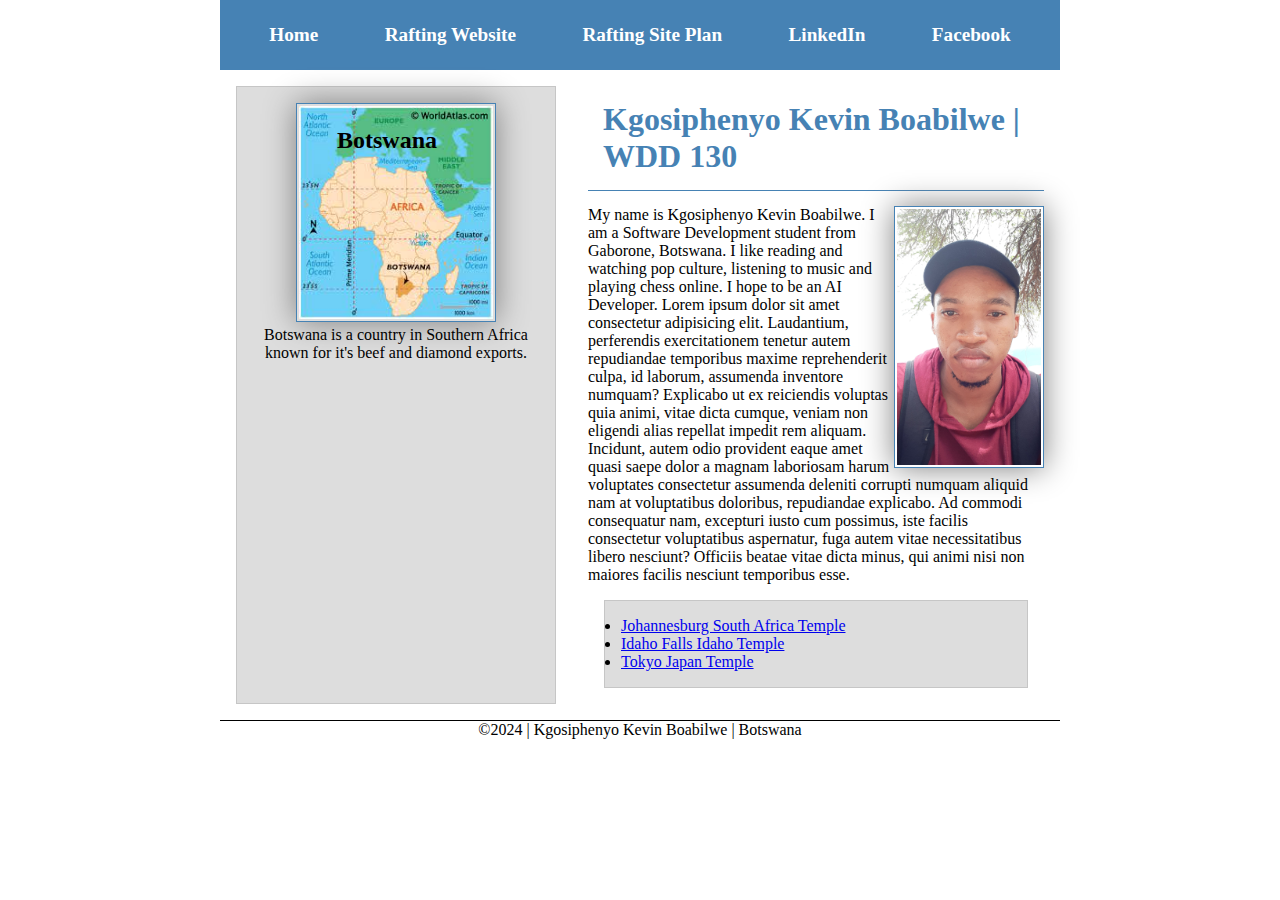
<file: index.html>
<!DOCTYPE html>
<html lang="en-US">
    <head>
        <meta charset="utf-8">
        <meta name="viewport" content="width=device-width,initial-scale1.0">
        <title>Kgosiphenyo Kevin Boabilwe | WDD 130</title>
        <meta name="description" content="Kgosiphenyo K. Boabilwe, WDD130 Student, BYUI">
        <meta name="author" content="Kgosiphenyo Kevin Boabilwe">
        <link rel="stylesheet" href="styles/styles.css">
    </head>
    <body>
        <header>
            <nav>
                <a href="#">Home</a>
                <a href="wwr/">Rafting Website</a>
                <a href="wwr/site-plan-rafting.html" target="_blank">Rafting Site Plan</a>
                <a href="https://www.linkedin.com/in/kevin-kgosiphenyo-boabilwe-739336278/" target="_blank">LinkedIn</a>
                <a href="https://www.facebook.com" target="_blank">Facebook</a>
            </nav>
        </header>
        <div class="grid">
            <main>
                <h1>Kgosiphenyo Kevin Boabilwe | WDD 130</h1>
                <img src="images/profile.jpg" alt="Profile picture of Kgosiphenyo Kevin Boabilwe" width="200">
                <p>My name is Kgosiphenyo Kevin Boabilwe. I am a Software Development student from Gaborone, Botswana. I like reading and watching pop culture, listening to music and playing chess online. I hope to be an AI Developer. Lorem ipsum dolor sit amet consectetur adipisicing elit. Laudantium, perferendis exercitationem tenetur autem repudiandae temporibus maxime reprehenderit culpa, id laborum, assumenda inventore numquam? Explicabo ut ex reiciendis voluptas quia animi, vitae dicta cumque, veniam non eligendi alias repellat impedit rem aliquam. Incidunt, autem odio provident eaque amet quasi saepe dolor a magnam laboriosam harum voluptates consectetur assumenda deleniti corrupti numquam aliquid nam at voluptatibus doloribus, repudiandae explicabo. Ad commodi consequatur nam, excepturi iusto cum possimus, iste facilis consectetur voluptatibus aspernatur, fuga autem vitae necessitatibus libero nesciunt? Officiis beatae vitae dicta minus, qui animi nisi non maiores facilis nesciunt temporibus esse.</p>
                <ul class="box">
                    <li><a href="https://www.churchofjesuschrist.org/temples/details/johannesburg-south-africa-temple?lang=eng" target="_blank">Johannesburg South Africa Temple</a></li>
                    <li><a href="https://www.churchofjesuschrist.org/temples/details/idaho-falls-idaho-temple?lang=eng" target="_blank">Idaho Falls Idaho Temple</a></li>
                    <li><a href="https://www.churchofjesuschrist.org/temples/details/tokyo-japan-temple?lang=eng" target="_blank">Tokyo Japan Temple</a></li>
                </ul>
            </main>
            <aside class="box">
                <h2>Botswana</h2>
                <img src="[data-uri]" alt="Map with Botswana highlighted">
                <p>Botswana is a country in Southern Africa known for it's beef and diamond exports.</p>
            </aside>
        </div>
        <footer>
            <p>&copy;2024 | Kgosiphenyo Kevin Boabilwe | Botswana</p>
        </footer>
    </body>
    <!--25/01/24-->
</html>
</file>
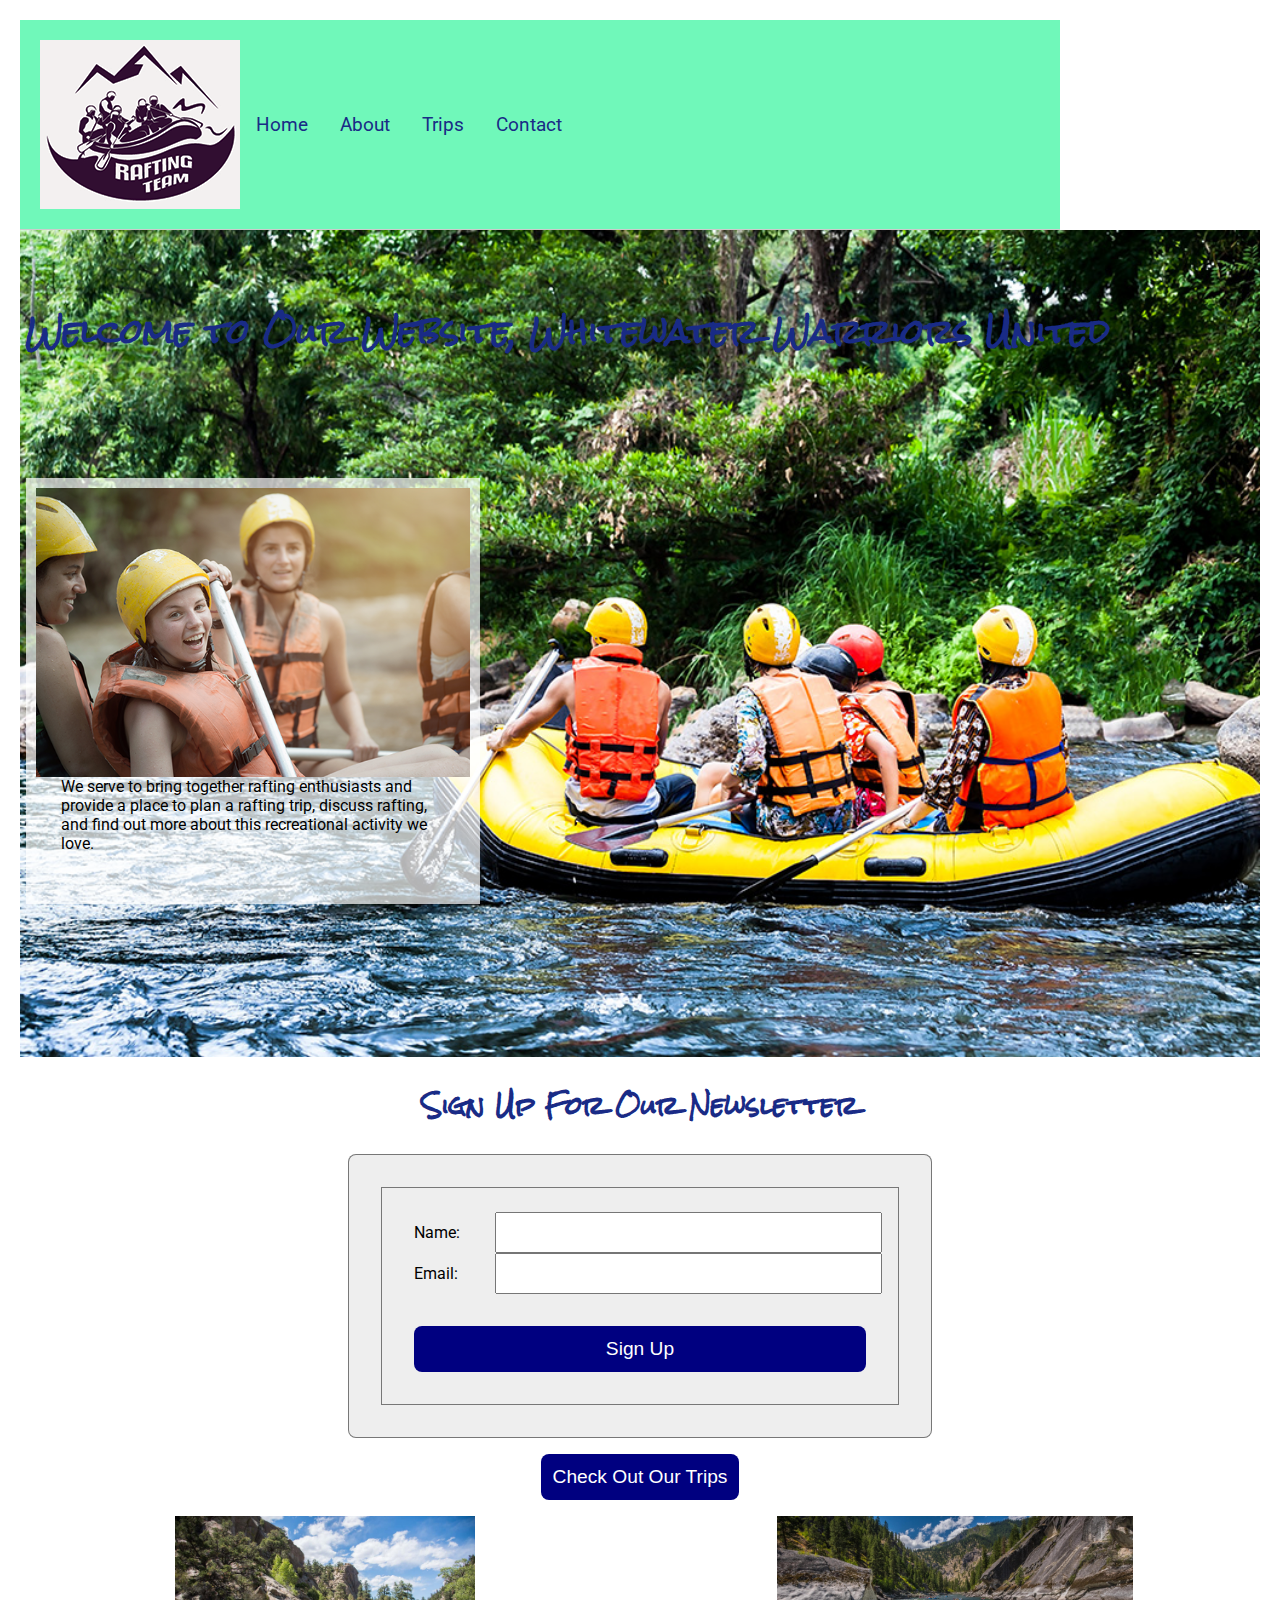
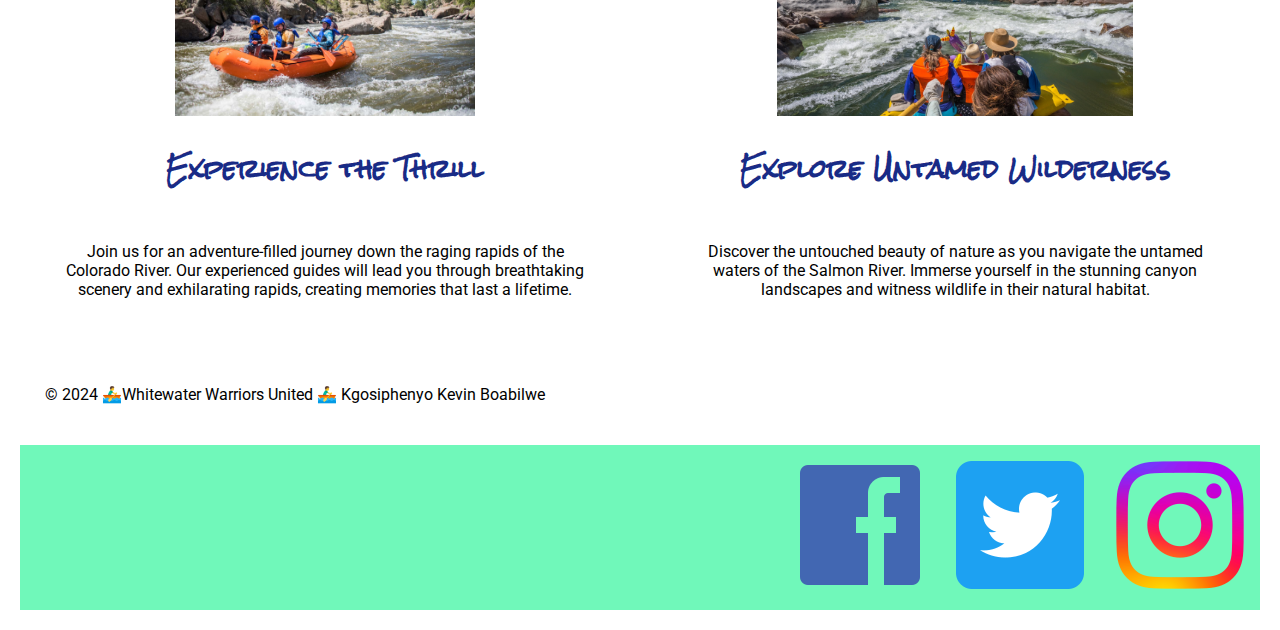
<file: wwr/index.html>
<!DOCTYPE html>
<html lang="en-US">
    <head>
        <meta charset="utf-8">
        <meta name="viewport" content="width=device-width,initial-scale1">
        <meta name="description" content="Home Page">
        <meta name="author" content="Kgosiphenyo Kevin Boabilwe">
        <title>Home | Whitewater Warriors United</title>
        <link rel="stylesheet" href="styles/rafting.css">
    </head>
    <body>
        <header>
            <img src="images/logo.png" alt="Rafting Site Logo">
            <nav>
                <a href="http://127.0.0.1:5500/wwr/index.html">Home</a>
                <a href="http://127.0.0.1:5500/wwr/about.html">About</a>
                <a href="http://127.0.0.1:5500/wwr/trips.html">Trips</a>
                <a href="http://127.0.0.1:5500/wwr/contact.html">Contact</a>
            </nav>
        </header>
        <main>
            <div class="hero">
                <img src="images/hero.jpg" alt="banner">
                <h1>Welcome to Our Website, Whitewater Warriors United</h1>
                <article>
                    <img src="images/happy-client.png" alt="Picture of a happy client">
                    <p>We serve to bring together rafting enthusiasts and provide a place to plan a rafting trip, discuss rafting, and find out more about this recreational activity we love.</p>
                </article>
            </div>
            <h2>Sign Up For Our Newsletter</h2>
            <form>
                <fieldset>
                    <div class="form-item column1">
                        <label for="username">Name: </label>
                        <input type="text" id="username" name="username">
                        <label for="useremail">Email: </label>
                        <input type="email" id="useremail" name="useremail">
                    </div>
                    <button type="submit">Sign Up</button>
                </fieldset>
            </form>
            <div class="container">
                <button onclick="window.location.href='http://127.0.0.1:5500/wwr/trips.html'">Check Out Our Trips</button>
            </div>
            <div class="grid-container">
                <div class="grid-item">
                    <img src="images/colorado.jpeg" alt="White water rafting">
                    <div class="content">
                        <h2>Experience the Thrill</h2>
                        <p>Join us for an adventure-filled journey down the raging rapids of the Colorado River. Our experienced guides will lead you through breathtaking scenery and exhilarating rapids, creating memories that last a lifetime.</p>
                    </div>
                </div>
                <div class="grid-item">
                    <img src="images/salmon.jpg" alt="White water rafting 2">
                    <div class="content">
                        <h2>Explore Untamed Wilderness</h2>
                        <p>Discover the untouched beauty of nature as you navigate the untamed waters of the Salmon River. Immerse yourself in the stunning canyon landscapes and witness wildlife in their natural habitat.</p>
                    </div>
                </div>
            </div>
            
        </main>
        <footer>
            <p>&copy; 2024
                🚣‍♂️Whitewater Warriors United
                🚣‍♂️ Kgosiphenyo Kevin Boabilwe
            </p>
            <nav class="social links">
                <a href="https://www.facebook.com">
                    <img src="images/facebook.png" alt="Facebook">
                </a>
                <a href="https://www.twitter.com">
                    <img src="images/twitter.png" alt="Twitter">
                </a>
                <a href="https://www.instagram.com">
                    <img src="images/instagram.png" alt="Instagram">
                </a>
            </nav>
        </footer>
    </body>
</html>
</file>
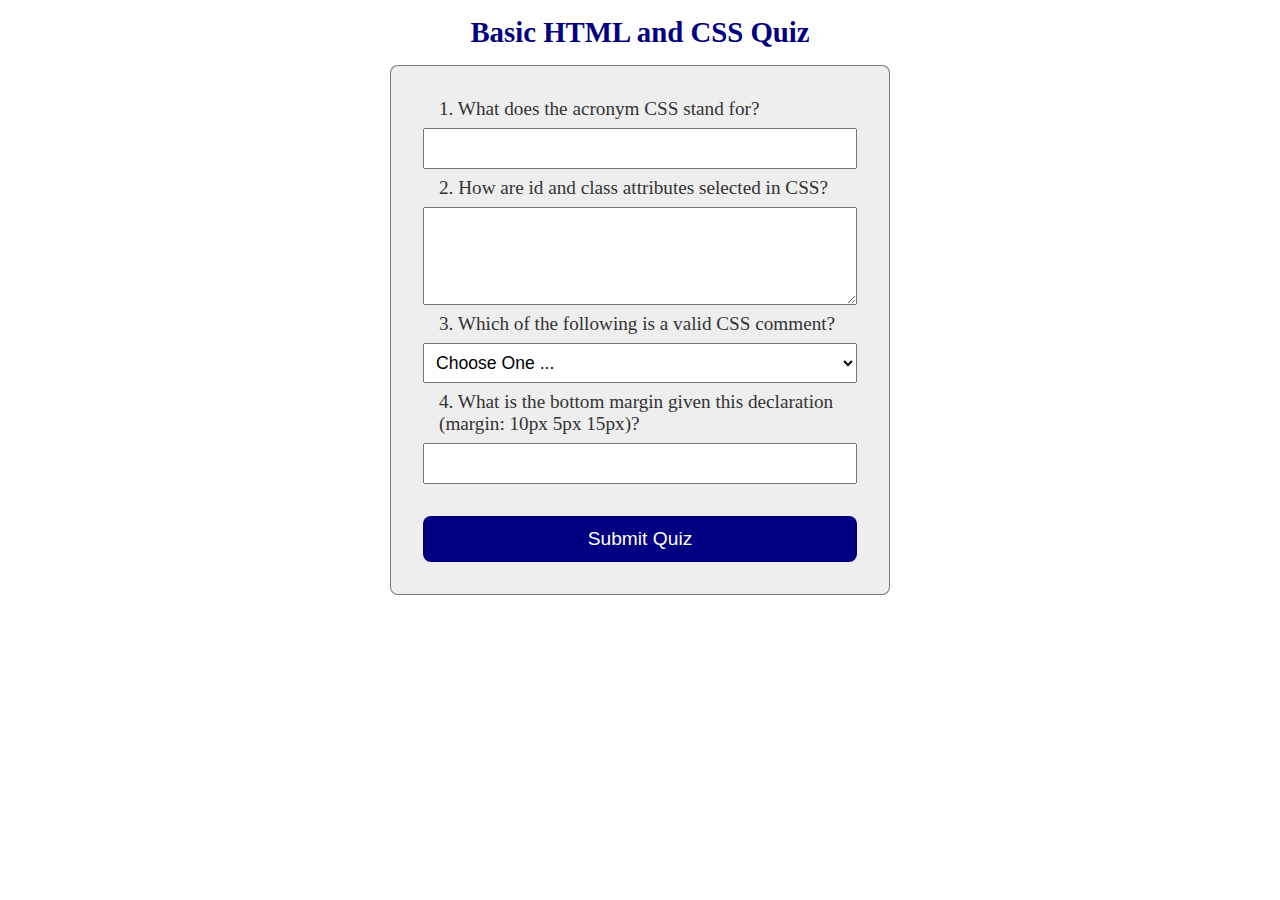
<file: quiz.html>
<!DOCTYPE html>
<html lang="en-US">
    <head>
        <meta charset="utf-8">
        <meta name="viewport" content="width=device-width, initial-scale=1">
        <title>Quiz Form Page</title>
        <meta name="description" content="week05 basic quiz page">
        <meta name="author" content="Kgosiphenyo Kevin Boabilwe">
        <link rel="stylesheet" href="styles/quiz.css">
    </head>
    <body>
        <header>
            <h1>Basic HTML and CSS Quiz</h1>
        </header>
        <main>
            <form>
                <fieldset>
                        <label for="q1">1. What does the acronym CSS stand for?</label>
                        <input type="text" id="q1" name="q1">
                        <label for="q2">2. How are id and class attributes selected in CSS?</label>
                        <textarea id="q2" name="q2" rows="4"></textarea>
                        <label for="q3">3. Which of the following is a valid CSS comment?</label>
                        <select id="q3" name="q3">
                            <option value="">Choose One ...</option>
                            <option value="">/* This is a CSS comment */</option>
                            <option value="">!-- This is a CSS comment --</option>
                            <option value="">#This is a CSS comment</option>
                        </select>
                        <label for="q4">4. What is the bottom margin given this declaration (margin: 10px 5px 15px)?</label>
                        <input type="number" name="q4" id="q4">
                </fieldset>
                <button type="submit">Submit Quiz</button>
            </form>
        </main>
    </body>
</html>
</file>
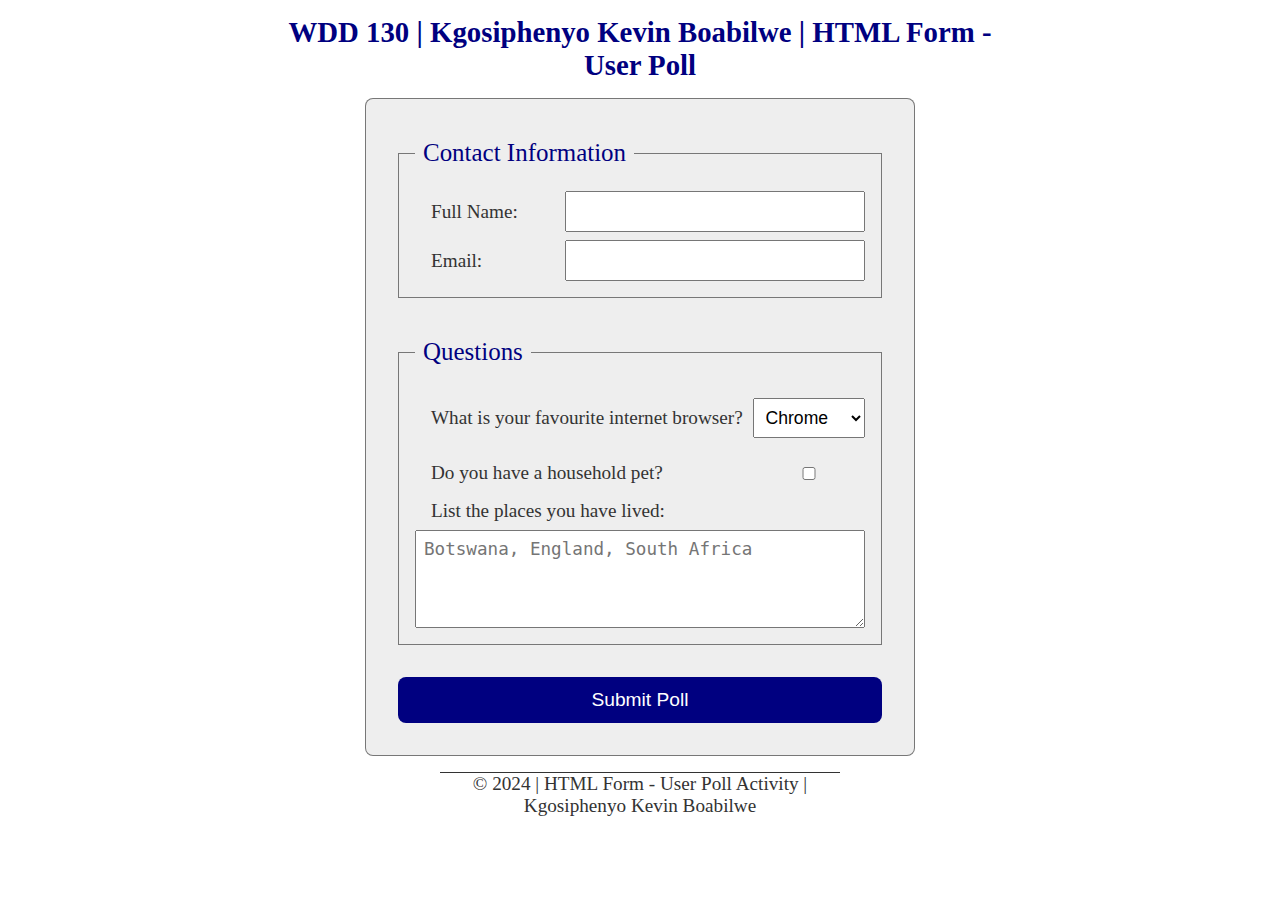
<file: week05/poll-form.html>
<!DOCTYPE html>
<html lang="en-US">
    <head>
        <meta charset="utf-8">
        <meta name="viewport" content="width=device-width, initial-scale=1">
        <title>WDD 130 | HTML - User Poll</title>
        <link rel="stylesheet" href="styles/poll-form.css">
    </head>
    <body>
        <header>
            <h1>WDD 130 | Kgosiphenyo Kevin Boabilwe | HTML Form - User Poll</h1>
        </header>
        <main>
            <form>
                <fieldset>
                    <legend>Contact Information</legend>
                    <div class="form-item column2">
                        <label for="fullname">Full Name:</label>
                        <input type="text" id="fullname" name="fullname">
                    </div>
                    <div class="form-item column2">
                        <label for="useremail">Email:</label>
                        <input type="email" id="useremail" name="useremail">
                    </div>
                </fieldset>
                <fieldset>
                    <legend>Questions</legend>
                    <div class="form-item column1">
                        <label for="browser">What is your favourite internet browser?</label>
                        <select id="browser" name="browser">
                            <option value="chrome">Chrome</option>
                            <option value="firefox">Firefox</option>
                            <option value="edge">Edge</option>
                            <option value="other">Other</option>
                        </select>
                    </div>
                    <div class="form-item column1">
                        <label for="pet">Do you have a household pet?</label>
                        <input type="checkbox" id="pet" name="pet">
                    </div>
                    <label for="feedback">List the places you have lived:</label>
                    <textarea id="feedback" name="feedback" rows="4" placeholder="Botswana, England, South Africa"></textarea>
                </fieldset>
                <button type="submit">Submit Poll</button>
            </form>
        </main>
        <footer>
            <p>&copy; 2024 | HTML Form - User Poll Activity | Kgosiphenyo Kevin Boabilwe</p>
        </footer>
    </body>
</html>
</file>
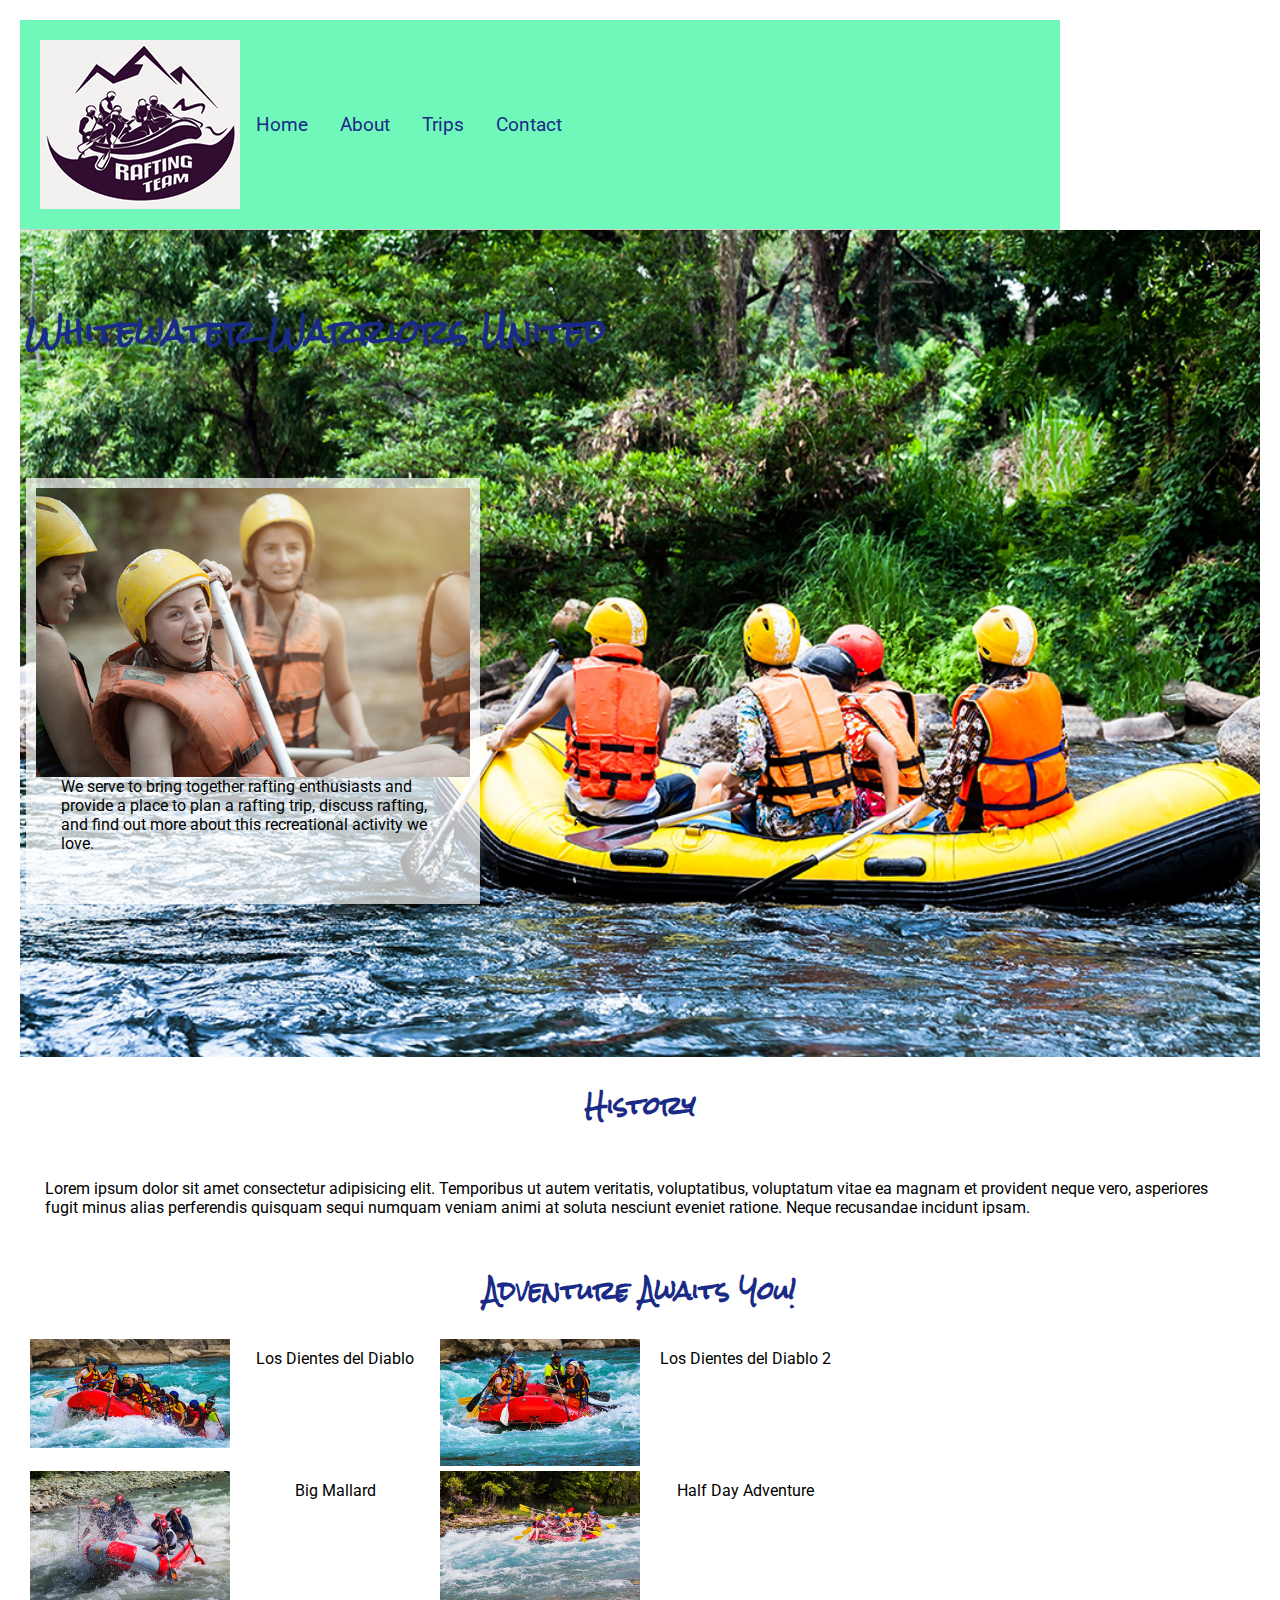
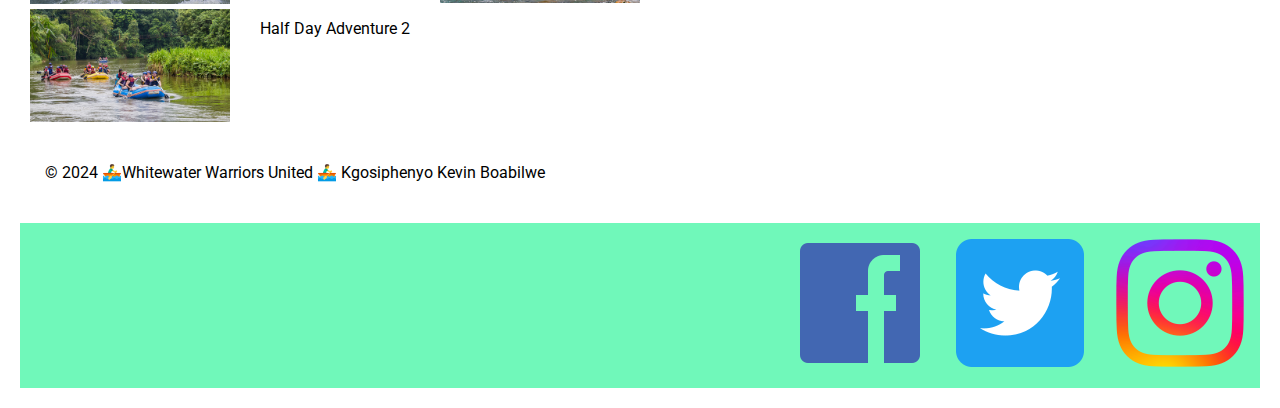
<file: wwr/about.html>
<!DOCTYPE html>
<html lang="en-US">
    <head>
        <meta charset="utf-8">
        <meta name="viewport" content="width=device-width,initial-scale1">
        <meta name="description" content="About Us Page">
        <meta name="author" content="Kgosiphenyo Kevin Boabilwe">
        <title>About Us | Whitewater Warriors United</title>
        <link rel="stylesheet" href="styles/rafting.css">
    </head>
    <body>
        <header>
            <img src="images/logo.png" alt="Rafting Site Logo">
            <nav>
                <a href="http://127.0.0.1:5500/wwr/index.html">Home</a>
                <a href="http://127.0.0.1:5500/wwr/about.html">About</a>
                <a href="http://127.0.0.1:5500/wwr/trips.html">Trips</a>
                <a href="http://127.0.0.1:5500/wwr/contact.html">Contact</a>
            </nav>
        </header>
        <main>
            <div class="hero">
                <img src="images/hero.jpg" alt="banner">
                <h1>Whitewater Warriors United</h1>
                <article>
                    <img src="images/happy-client.png" alt="Picture of a happy client">
                    <p>We serve to bring together rafting enthusiasts and provide a place to plan a rafting trip, discuss rafting, and find out more about this recreational activity we love.</p>
                </article>
            </div>
            <section>
                <h2>History</h2>
                <p>Lorem ipsum dolor sit amet consectetur adipisicing elit. Temporibus ut autem veritatis, voluptatibus, voluptatum vitae ea magnam et provident neque vero, asperiores fugit minus alias perferendis quisquam sequi numquam veniam animi at soluta nesciunt eveniet ratione. Neque recusandae incidunt ipsam.</p>
            </section>
            <section>
                <h2>Adventure Awaits You!</h2>
                <div class="adventure">
                    <section>
                        <figure class="adventure">
                            <img src="images/raftingimg1.jpg" alt="rafting image 1">
                            <figcaption>Los Dientes del Diablo</figcaption>
                            <img src="images/raftingimg2.jpg" alt="rafting image 2">
                            <figcaption>Los Dientes del Diablo 2</figcaption>
                            <img src="images/raftingimg3.jpg" alt="rafting image 3">
                            <figcaption>Big Mallard</figcaption>
                            <img src="images/raftingimg4.jpg" alt="rafting image 4">
                            <figcaption>Half Day Adventure</figcaption>
                            <img src="images/raftingimg5.jpg" alt="rafting image 5">
                            <figcaption>Half Day Adventure 2</figcaption>
                        </figure>
                    </section>
                </div>
            </section>
        </main>
        <footer>
            <p>&copy; 2024
                🚣‍♂️Whitewater Warriors United
                🚣‍♂️ Kgosiphenyo Kevin Boabilwe
            </p>
            <nav class="social links">
                <a href="https://www.facebook.com">
                    <img src="images/facebook.png" alt="Facebook">
                </a>
                <a href="https://www.twitter.com">
                    <img src="images/twitter.png" alt="Twitter">
                </a>
                <a href="https://www.instagram.com">
                    <img src="images/instagram.png" alt="Instagram">
                </a>
            </nav>
        </footer>
    </body>
</html>
</file>
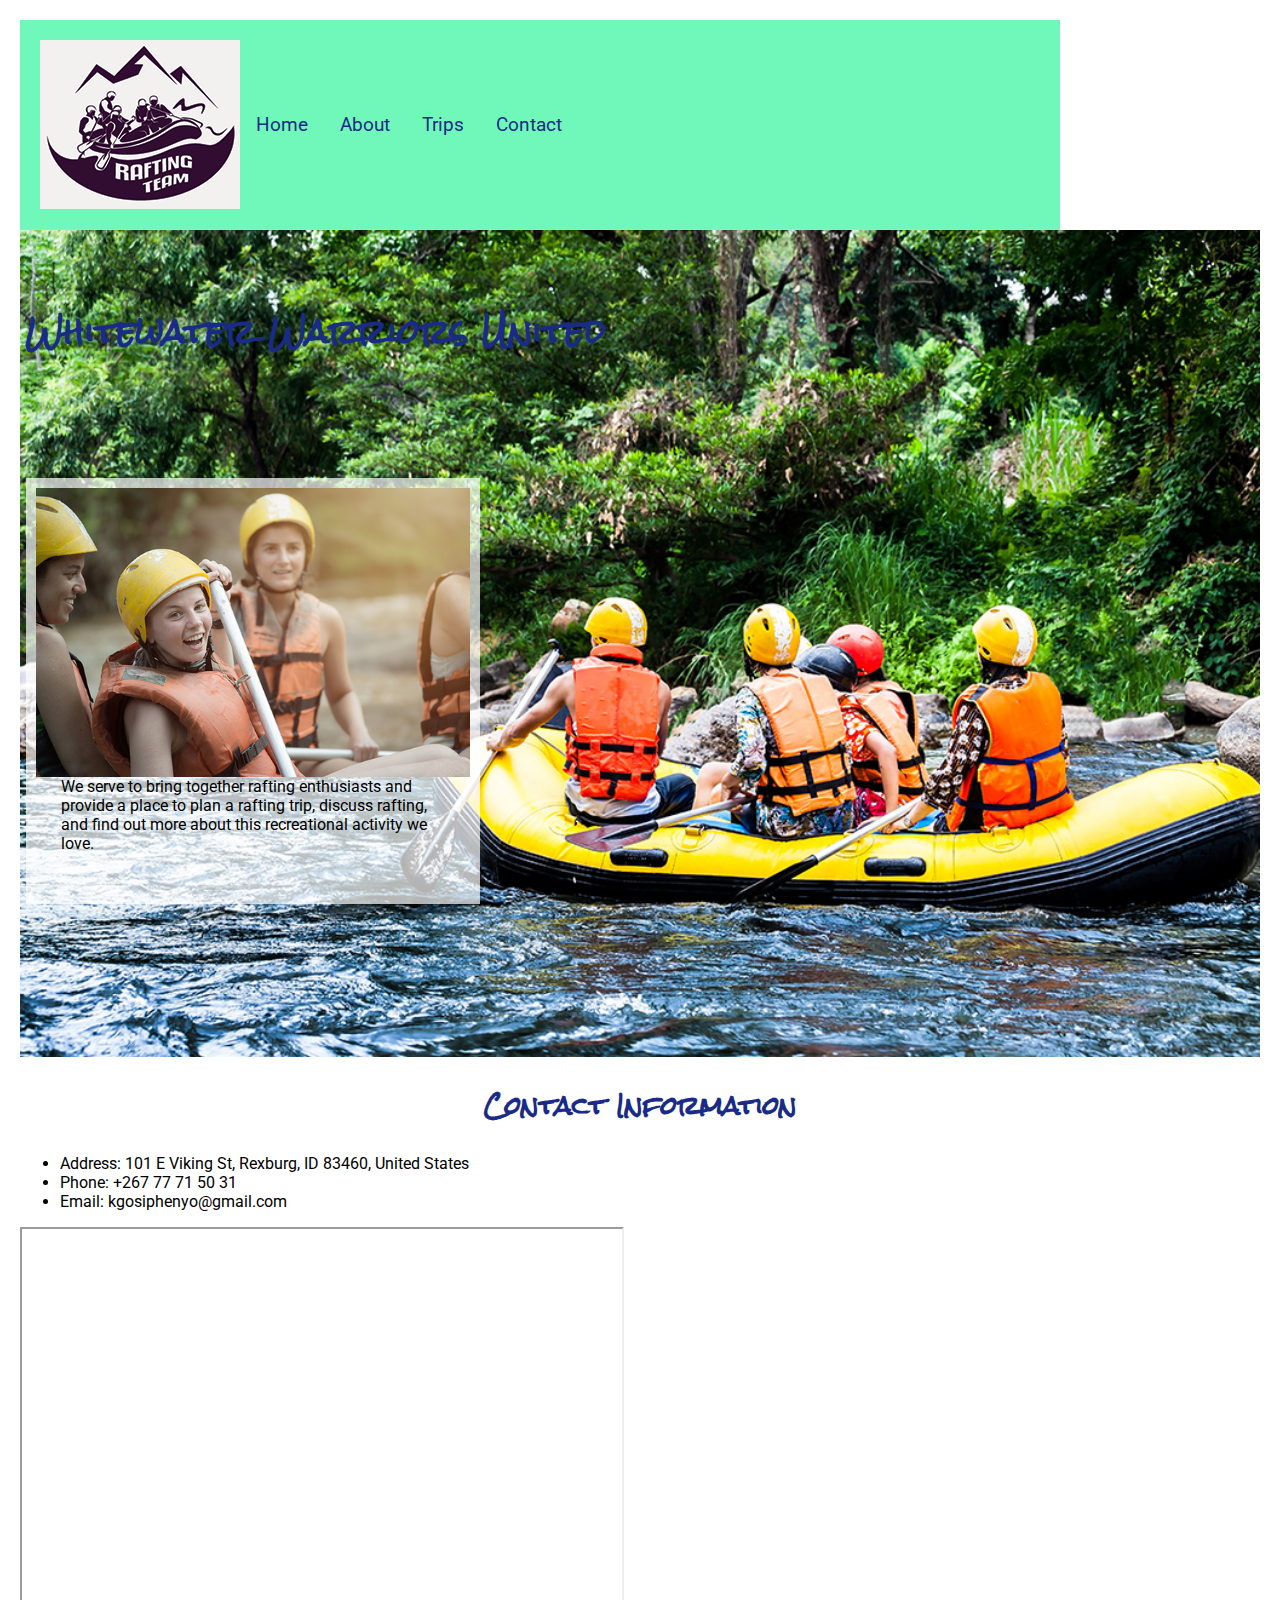
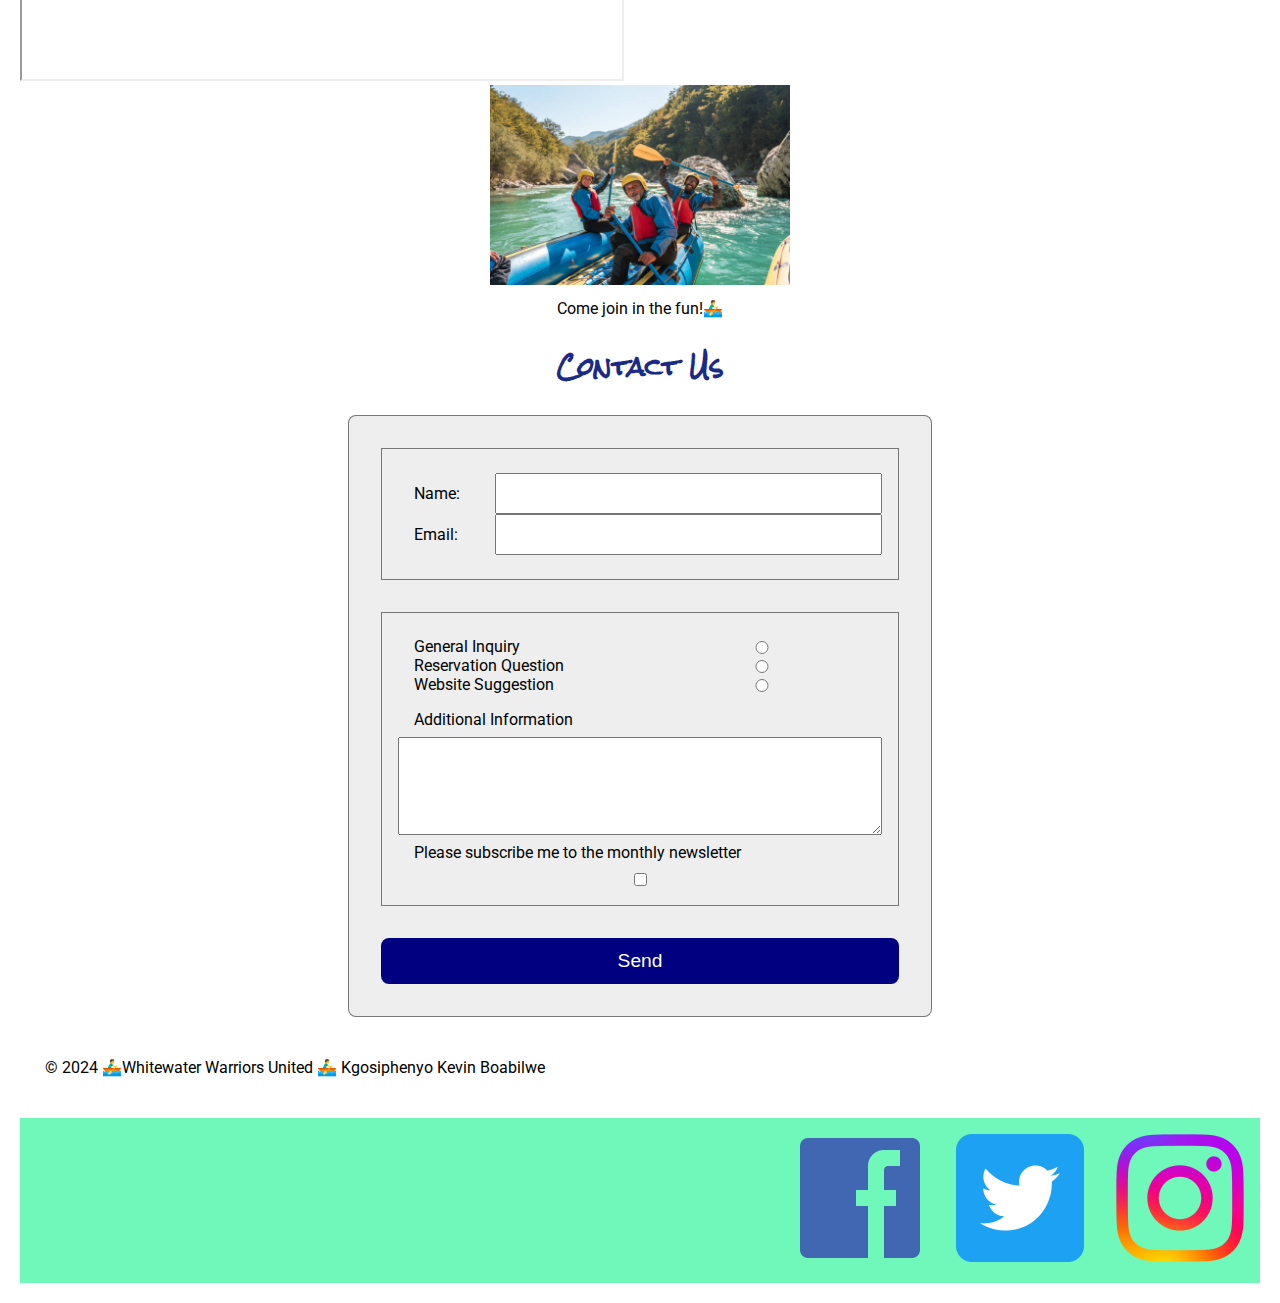
<file: wwr/contact.html>
<!DOCTYPE html>
<html lang="en-US">
    <head>
        <meta charset="utf-8">
        <meta name="viewport" content="width=device-width,initial-scale1">
        <meta name="description" content="Contact Page for Whitewater Warriors United">
        <meta name="author" content="Kgosiphenyo Kevin Boabilwe">
        <title>Contact Us | Whitewater Warriors United</title>
        <link rel="stylesheet" href="styles/rafting.css">
    </head>
    <body>
        <header>
            <img src="images/logo.png" alt="Rafting Site Logo">
            <nav>
                <a href="http://127.0.0.1:5500/wwr/index.html">Home</a>
                <a href="http://127.0.0.1:5500/wwr/about.html">About</a>
                <a href="http://127.0.0.1:5500/wwr/trips.html">Trips</a>
                <a href="http://127.0.0.1:5500/wwr/contact.html">Contact</a>
            </nav>
        </header>
        <main>
            <div class="hero">
                <img src="images/hero.jpg" alt="banner">
                <h1>Whitewater Warriors United</h1>
                <article>
                    <img src="images/happy-client.png" alt="Picture of a happy client">
                    <p>We serve to bring together rafting enthusiasts and provide a place to plan a rafting trip, discuss rafting, and find out more about this recreational activity we love.</p>
                </article>
            </div>
            <section>
                <h2>Contact Information</h2>
                <ul>
                    <li>Address: 101 E Viking St, Rexburg, ID 83460, United States</li>
                    <li>Phone: +267 77 71 50 31</li>
                    <li>Email: kgosiphenyo@gmail.com</li>
                </ul>
                <div class="map">
                    <iframe src="https://www.google.com/maps/embed?pb=!1m18!1m12!1m3!1d46060.98367420714!2d-111.82372393554508!3d43.818269641740564!2m3!1f0!2f0!3f0!3m2!1i1024!2i768!4f13.1!3m3!1m2!1s0x53540b03dc48a5cf%3A0x1e5534d3c38ef412!2sBrigham%20Young%20University%E2%80%93Idaho!5e0!3m2!1sen!2sbw!4v1708118439828!5m2!1sen!2sbw" width="600" height="450" allowfullscreen="" loading="lazy" referrerpolicy="no-referrer-when-downgrade"></iframe>
                </div>
                <figure>
                    <img src="images/employees.jpg" alt="Three Whitewater Warriors United employees rafting">
                    <figcaption>Come join in the fun!🚣‍♂️</figcaption>
                </figure>
            </section>
            <h2>Contact Us</h2>
            <form>
                <fieldset>
                    <div class="form-item column1">
                        <label for="username">Name: </label>
                        <input type="text" id="username" name="username">
                        <label for="useremail">Email: </label>
                        <input type="email" id="useremail" name="useremail">
                    </div>
                </fieldset>
                <fieldset>
                    <div class="form-item column2">
                        <label for="generalInquiry">General Inquiry</label>
                        <input type="radio" id="generalInquiry" name="contactreason" value="">
                        <label for="reservationQuestion">Reservation Question</label>
                        <input type="radio" id="reservationQuestion" name="contactreason" value="">
                        <label for="websiteSuggestion">Website Suggestion</label>
                        <input type="radio" id="websiteSuggestion" name="contactreason" value="">
                    </div>
                        <label for="userinput">Additional Information</label>
                        <textarea id="userinput" name="userinput" rows="4"></textarea>
                    <label for="subscribe">Please subscribe me to the monthly newsletter</label>
                    <input type="checkbox" id="subscribe" name="subscribe">
                </fieldset>
                <button type="submit">Send</button>
            </form>
        </main>
        <footer>
            <p>&copy; 2024
                🚣‍♂️Whitewater Warriors United
                🚣‍♂️ Kgosiphenyo Kevin Boabilwe
            </p>
            <nav class="social links">
                <a href="https://www.facebook.com">
                    <img src="images/facebook.png" alt="Facebook">
                </a>
                <a href="https://www.twitter.com">
                    <img src="images/twitter.png" alt="Twitter">
                </a>
                <a href="https://www.instagram.com">
                    <img src="images/instagram.png" alt="Instagram">
                </a>
            </nav>
        </footer>
    </body>
</html>
</file>
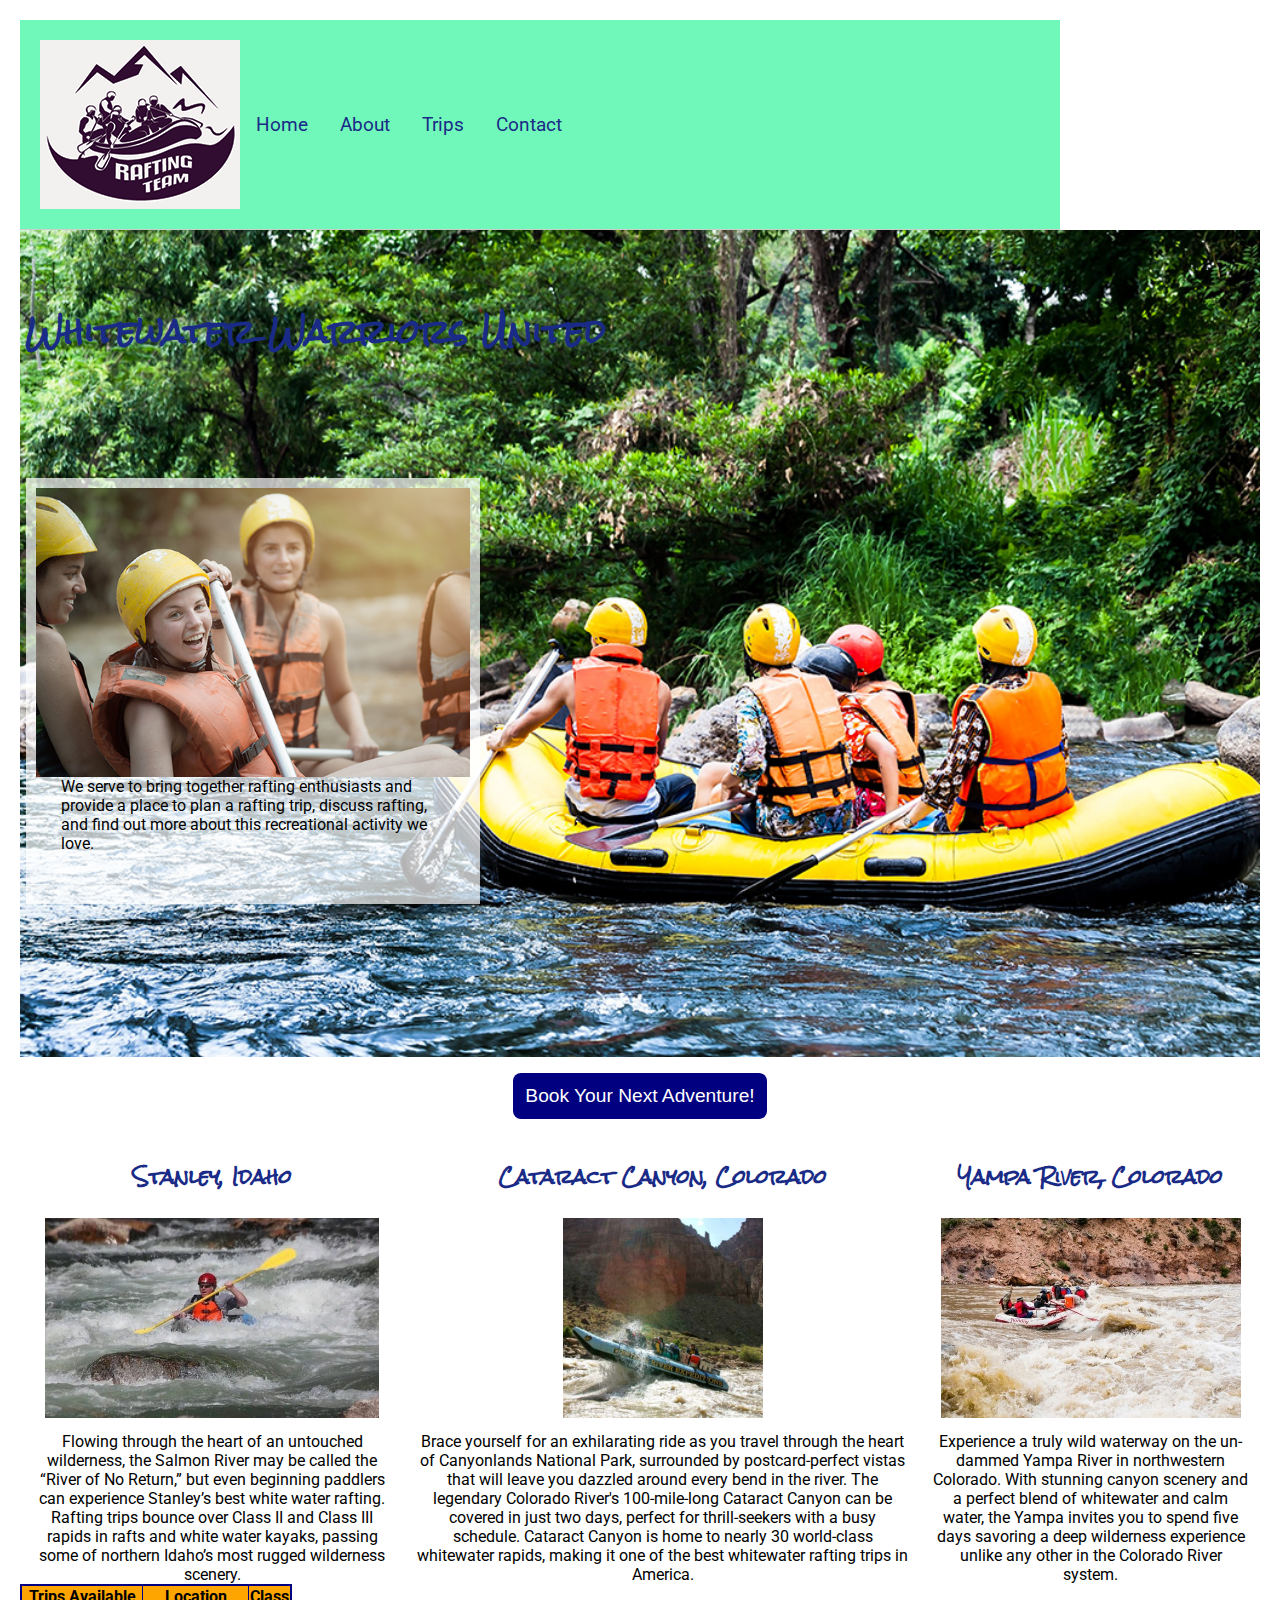
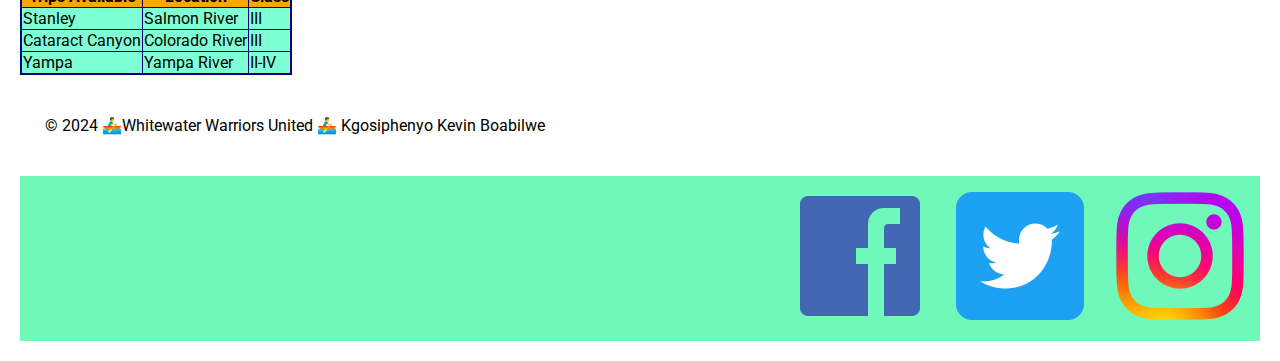
<file: wwr/trips.html>
<!DOCTYPE html>
<html lang="en-US">
    <head>
        <meta charset="utf-8">
        <meta name="viewport" content="width=device-width,initial-scale1">
        <meta name="description" content="Trip planning">
        <meta name="author" content="Kgosiphenyo Kevin Boabilwe">
        <title>Trips | Whitewater Warriors United</title>
        <link rel="stylesheet" href="styles/rafting.css">
    </head>
    <body>
        <header>
            <img src="images/logo.png" alt="Rafting Site Logo">
            <nav>
                <a href="http://127.0.0.1:5500/wwr/index.html">Home</a>
                <a href="http://127.0.0.1:5500/wwr/about.html">About</a>
                <a href="http://127.0.0.1:5500/wwr/trips.html">Trips</a>
                <a href="http://127.0.0.1:5500/wwr/contact.html">Contact</a>
            </nav>
        </header>
        <main>
            <div class="hero">
                <img src="images/hero.jpg" alt="banner">
                <h1>Whitewater Warriors United</h1>
                <article>
                    <img src="images/happy-client.png" alt="Picture of a happy client">
                    <p>We serve to bring together rafting enthusiasts and provide a place to plan a rafting trip, discuss rafting, and find out more about this recreational activity we love.</p>
                </article>
            </div>
            <div class="container">
                <button onclick="window.location.href='http://127.0.0.1:5500/wwr/contact.html'">Book Your Next Adventure!</button>
            </div>
            <section class="figure-container">
                <figure>
                    <h3>Stanley, Idaho</h3>
                    <img src="images/stanley.jpg" alt="person rafting">
                    <figcaption>Flowing through the heart of an untouched wilderness, the Salmon River may be called the “River of No Return,” but even beginning paddlers can experience Stanley’s best white water rafting. Rafting trips bounce over Class II and Class III rapids in rafts and white water kayaks, passing some of northern Idaho’s most rugged wilderness scenery.</figcaption>
                </figure>
                <figure>
                    <h3>Cataract Canyon, Colorado</h3>
                    <img src="images/cataract-canyon-express-whitewater.jpg" alt="people on a raft">
                    <figcaption>Brace yourself for an exhilarating ride as you travel through the heart of Canyonlands National Park, surrounded by postcard-perfect vistas that will leave you dazzled around every bend in the river. The legendary Colorado River's 100-mile-long Cataract Canyon can be covered in just two days, perfect for thrill-seekers with a busy schedule. Cataract Canyon is home to nearly 30 world-class whitewater rapids, making it one of the best whitewater rafting trips in America.</figcaption>
                </figure>
                <figure>
                    <h3>Yampa River, Colorado</h3>
                    <img src="images/Yampa-River-Big-Joe-Rapid-Whitewater.jpg" alt="people rafting on the Yampa River">
                    <figcaption>Experience a truly wild waterway on the un-dammed Yampa River in northwestern Colorado. With stunning canyon scenery and a perfect blend of whitewater and calm water, the Yampa invites you to spend five days savoring a deep wilderness experience unlike any other in the Colorado River system.</figcaption>
                </figure>
            </section>
            <table>
                <tr>
                  <th>Trips Available</th>
                  <th>Location</th>
                  <th>Class</th>
                </tr>
                <tr>
                  <td>Stanley</td>
                  <td>Salmon River</td>
                  <td>III</td>
                </tr>
                <tr>
                  <td>Cataract Canyon</td>
                  <td>Colorado River</td>
                  <td>III</td>
                </tr>
                <tr>
                  <td>Yampa</td>
                  <td>Yampa River</td>
                  <td>II-IV</td>
                </tr>
              </table>
              
        </main>
        <footer>
            <p>&copy; 2024
                🚣‍♂️Whitewater Warriors United
                🚣‍♂️ Kgosiphenyo Kevin Boabilwe
            </p>
            <nav class="social links">
                <a href="https://www.facebook.com">
                    <img src="images/facebook.png" alt="Facebook">
                </a>
                <a href="https://www.twitter.com">
                    <img src="images/twitter.png" alt="Twitter">
                </a>
                <a href="https://www.instagram.com">
                    <img src="images/instagram.png" alt="Instagram">
                </a>
            </nav>
        </footer>
    </body>
</html>
</file>
<file: styles/styles.css>
* {
    margin: 0;
    box-sizing: border-box;
}
nav {
    background-color: steelblue;
    padding: 1rem;
    display: flex;
    justify-content: space-around;
    align-items: center;
}
nav a {
    color: white;
    display: block;
    padding: 0.5rem;
    text-decoration: none;
    font-size: 1.2rem;
    font-weight: 700;
    display: block;

}
h1 {
    color: steelblue;
    border-bottom: 1px solid steelblue;
    padding: 15px;
    margin-bottom: 15px;
}
img {
    width: 150px;
    height: auto;
    border: 1px solid steelblue;
    padding: 2px;
    box-shadow: 0 0 30px gray;
}
p {
    padding: 0px;
}

aside{
    position: relative;
    width: 20rem;
    margin: 1rem;
    border: 1px solid rgba(0, 0, 0, 0.2);
    padding: 1rem;
    background-color: #eee;
    color: #333;
    text-align: center; 
}
aside img{
    width: 200px;
    height: auto;
}
main img{
    width: 150px;
    height: auto;
    float: right;
}
footer{
    margin-top: 15px;
    border-top: 1px solid #000;
    text-align: center;
}
/* Class Selectors */
.box {
    margin: 1rem;
    border: 1px solid rgba(0, 0, 0, .1);
    padding: 1rem;
    background-color: #ddd;
    color: #000;
}
aside h2 {
    position: absolute;
    top: 40px;
    left:100px;
}

header, .grid, footer {
    max-width: 840px;
    margin: 0 auto;
}

.grid{
    display: grid;
    align-items: center;
}
main{
    grid-column: 2/3;
    margin: 1rem;
}
aside{
    width: 20rem;
    position: relative;
    grid-column: 1/2;
    grid-row: 1/2;
    align-self: stretch;
}
</file>
<file: wwr/styles/rafting.css>
@import url('https://fonts.googleapis.com/css2?family=Roboto&family=Rock+Salt&display=swap');

:root {
    --primary-color: #192B86;
    --secondary-color: #70F8BA;
    --accent1-color: #87E62D;
    --accent2-color: #F76B2A;

    --heading-font: 'Rock Salt', serif;
    --paragraph-font: Roboto, serif;

    --nav-background-color: #70F8BA;
    --nav-link-color: #192B86;
    --nav-hover-link-color: #192B86;
    --nav-hover-background-color: #F76B2A;
}
body {
    font-family: var(--paragraph-font);
    max-width: none;
    padding: 20px;
    margin: 0 auto;
}
h1, h2, h3, h4, h5, h6 {
    font-family: var(--heading-font);
    color: var(--primary-color);
    text-align: center;
}
header {
    padding: 20px;
    background-color: var(--secondary-color);
    display: grid;
    grid-template-columns: 200px 1fr 2fr;
	align-items: center;
	border-bottom: 1px solid #ccc;
	max-width: 1000px;
}
p {
    padding: 25px;
}
nav {
    background-color: var(--nav-background-color);
    font-size: 1.2rem;
    display: flex;
}
nav a {
    display: block;
    color: var(--nav-link-color);
    text-decoration: none;
    padding: 1rem;
}
nav a:link, nav a:visited {
    color: var(--nav-hover-link-color);
}
nav a:hover {
    color: var(--nav-hover-link-color);
    background-color: var(--nav-hover-background-color);
}

.hero {
    position: relative;
    width: 100%;
}

.hero img {
    display: block;
    width: 100%;
    height: auto;
}

.hero h1,
.hero article {
    position: absolute;
    top: 5%;
    left: 0.5%;
}
.hero article {
    top: 30%;
    background-color: rgba(255, 255, 255, 0.7);
    padding: 10px;
    width: 35%;
}
.hero article img {
    float: right;
}
.adventure {
    display: grid;
    grid-template-columns: repeat(4, 200px);
    gap: 5px
}
.adventure img {
    width: 100%;
    height: auto;
}
.social.links {
    display: flex;
    justify-content: right
}

form {
    width: 550px;
    margin: 0 auto;
    padding: 1rem;
    border: 1px solid rgba(0, 0, 0, 0.5);
    border-radius: 0.5rem;
    background-color: #eee;
    display: grid;
}

fieldset {
    display: grid;
    grid-gap: .5rem;
    margin: 1rem;
    border: 1px solid rgba(0, 0, 0, 0.5);
    padding: 1rem;
}

legend {
    padding: 0.5rem;
    color: navy;
    font-size: 1.3em;
}

label {
    text-align: left;
    padding-left: 1rem;
}

input, select, textarea {
    padding: 0.5rem;
    font-size: 1.1rem;
}

input [type='checkbox'] {
    width: 100px;
    height: 100px;
    vertical-align: bottom;
}

button {
    margin: 1rem;
    background-color: navy;
    color: #fff;
    border: none;
    border-radius: .5rem;
    padding: .75rem;
    font-size: 1.2rem;
}

button:hover {
background-color: aquamarine;
}

.form-item {
    display: grid;
    align-items: center;
}

.column1 {
    grid-template-columns: 1fr 4fr;
    margin: 0.5rem 0;
}

.column2 {
    grid-template-columns: 1fr 1fr;
    margin: 0.5rem 0;
}

.figure-container {
    display: flex;
}

figure {
    flex-grow: 1;
    margin: 0;
    padding: 0 10px;
    box-sizing: border-box;
    text-align: center;
}

figcaption {
    margin-top: 10px;
}

figure img {
    max-width: 100%;
    height: auto;
    max-height: 200px;
}

table {
    border: 2px solid navy;
    border-collapse: collapse;
    border-spacing: 0;
}
  
th, td {
    border: 1px solid navy;
}

th {
  background-color: orange;
}

td {
    background-color: aquamarine;
}

.container {
    display: flex;
    justify-content: center;
}

.grid-container {
    display: grid;
    grid-template-columns: repeat(auto-fit, minmax(300px, 1fr));
    grid-gap: 20px;
    justify-items: center;
}

.grid-item {
    text-align: center;
}

.grid-item img {
    max-width: 100%;
    height: auto;
    max-height: 200px;
}

.content {
    padding: 20px;
}

.content h2 {
    margin-top: 0;
}

.content p {
    margin-bottom: 0;
}
</file>
<file: styles/quiz.css>
@import url('https://fonts.googleapis.com/css2?family=Roboto&family=Rock+Salt&display=swap');

* {
    margin: 0;
    padding: 0;
    box-sizing: border-box;
}

body {
    font-family:'Times New Roman', Times, serif;
    font-size: 1.2em;
    color: #333;
    background: #fff;
}

header {
    margin: 0 auto;
    width: 750px;
}

h1 {
    margin: 1rem;
    font-size: 1.5em;
    color: navy;
    text-align: center;
}

form {
    width: 500px;
    margin: 0 auto;
    padding: 1rem;
    border: 1px solid rgba(0, 0, 0, 0.5);
    border-radius: 0.5rem;
    background-color: #eee;
    display: grid;
}

fieldset {
    display: grid;
    grid-gap: .5rem;
    border: none;
    padding: 1rem;
}

legend {
    padding: 0.5rem;
    color: navy;
    font-size: 1.3em;
}

label {
    text-align: left;
    padding-left: 1rem;
}

input, select, textarea {
    padding: 0.5rem;
    font-size: 1.1rem;
}

input [type='checkbox'] {
    width: 100px;
    height: 100px;
    vertical-align: bottom;
}

button {
    margin: 1rem;
    background-color: navy;
    color: #fff;
    border: none;
    border-radius: .5rem;
    padding: .75rem;
    font-size: 1.2rem;
}

button:hover {
background-color: darkgreen;
}

.form-item {
    display: grid;
    align-items: center;
}
</file>
<file: week05/styles/poll-form.css>
@import url('https://fonts.googleapis.com/css2?family=Roboto&family=Rock+Salt&display=swap');

* {
    margin: 0;
    padding: 0;
    box-sizing: border-box;
}

body {
    font-family:'Times New Roman', Times, serif;
    font-size: 1.2em;
    color: #333;
    background: #fff;
}

header {
    margin: 0 auto;
    width: 750px;
}

h1 {
    margin: 1rem;
    font-size: 1.5em;
    color: navy;
    text-align: center;
}

form {
    width: 550px;
    margin: 0 auto;
    padding: 1rem;
    border: 1px solid rgba(0, 0, 0, 0.5);
    border-radius: 0.5rem;
    background-color: #eee;
    display: grid;
}

fieldset {
    display: grid;
    grid-gap: .5rem;
    margin: 1rem;
    border: 1px solid rgba(0, 0, 0, 0.5);
    padding: 1rem;
}

legend {
    padding: 0.5rem;
    color: navy;
    font-size: 1.3em;
}

label {
    text-align: left;
    padding-left: 1rem;
}

input, select, textarea {
    padding: 0.5rem;
    font-size: 1.1rem;
}

input [type='checkbox'] {
    width: 100px;
    height: 100px;
    vertical-align: bottom;
}

button {
    margin: 1rem;
    background-color: navy;
    color: #fff;
    border: none;
    border-radius: .5rem;
    padding: .75rem;
    font-size: 1.2rem;
}

button:hover {
background-color: darkgreen;
}

footer {
    margin: 1rem auto 0;
    width: 400px;
    text-align: center;
    font-size: 1em;
    color: #333;
    border-top: 1px solid #333;
}

.form-item {
    display: grid;
    align-items: center;
}

.column1 {
    grid-template-columns: 3fr 1fr;
    margin: 0.5rem 0;
}

.column2 {
    grid-template-columns: 1fr 2fr;
}
</file>
